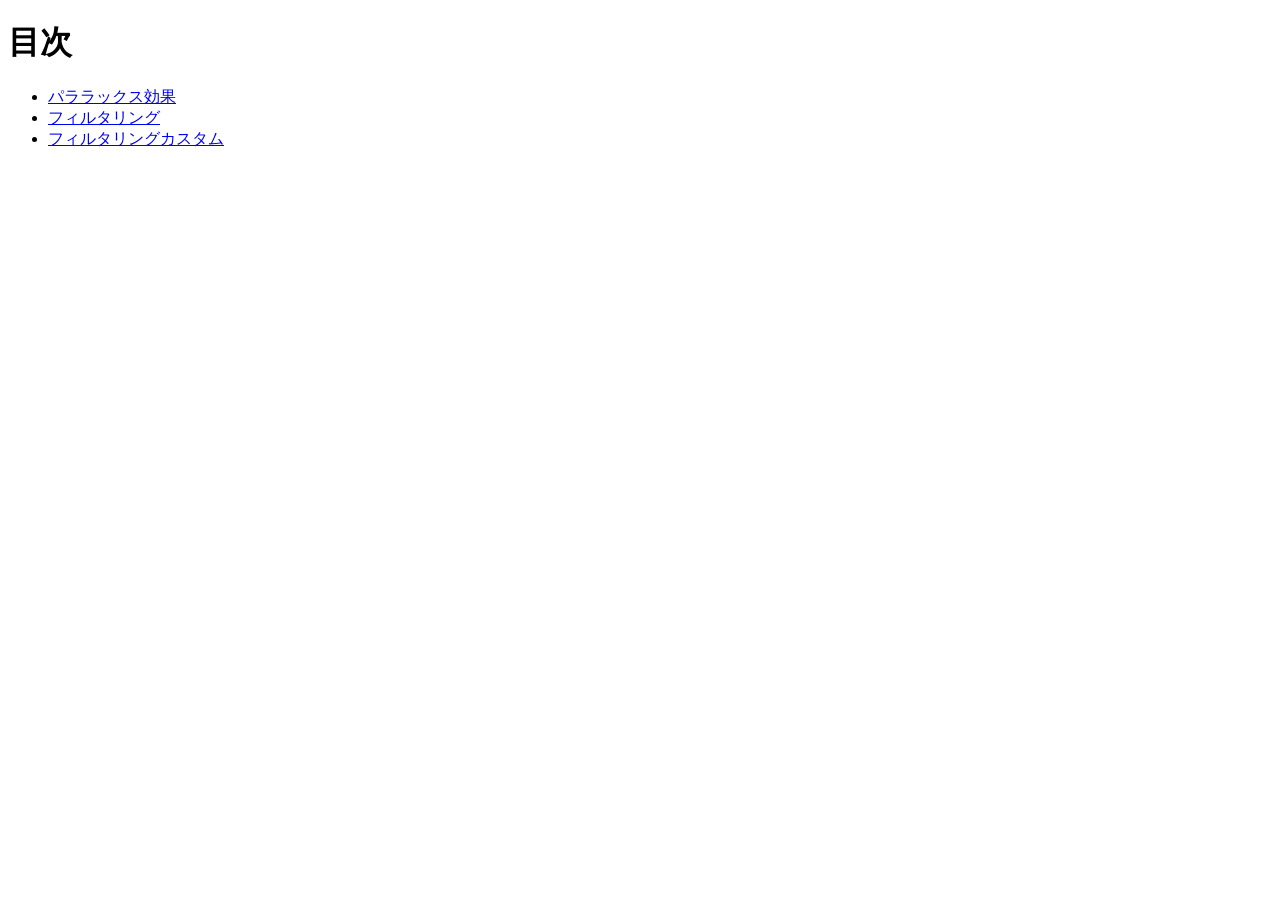
<file: index.html>
<!DOCTYPE html>
<html lang="ja">

<head>
    <meta charset="utf-8">
    <title>20260820-js</title>
</head>

<body>
    <h1>
        目次
    </h1>

    <ul>
        <li>
            <a href="parallax/index.html">パララックス効果</a>
        </li>
        <li>
            <a href="filtering/index.html">フィルタリング</a>
        </li>
        <li>
            <a href="filtering-custom/index.html">フィルタリングカスタム</a>
        </li>
    </ul>
</body>

</html>
</file>
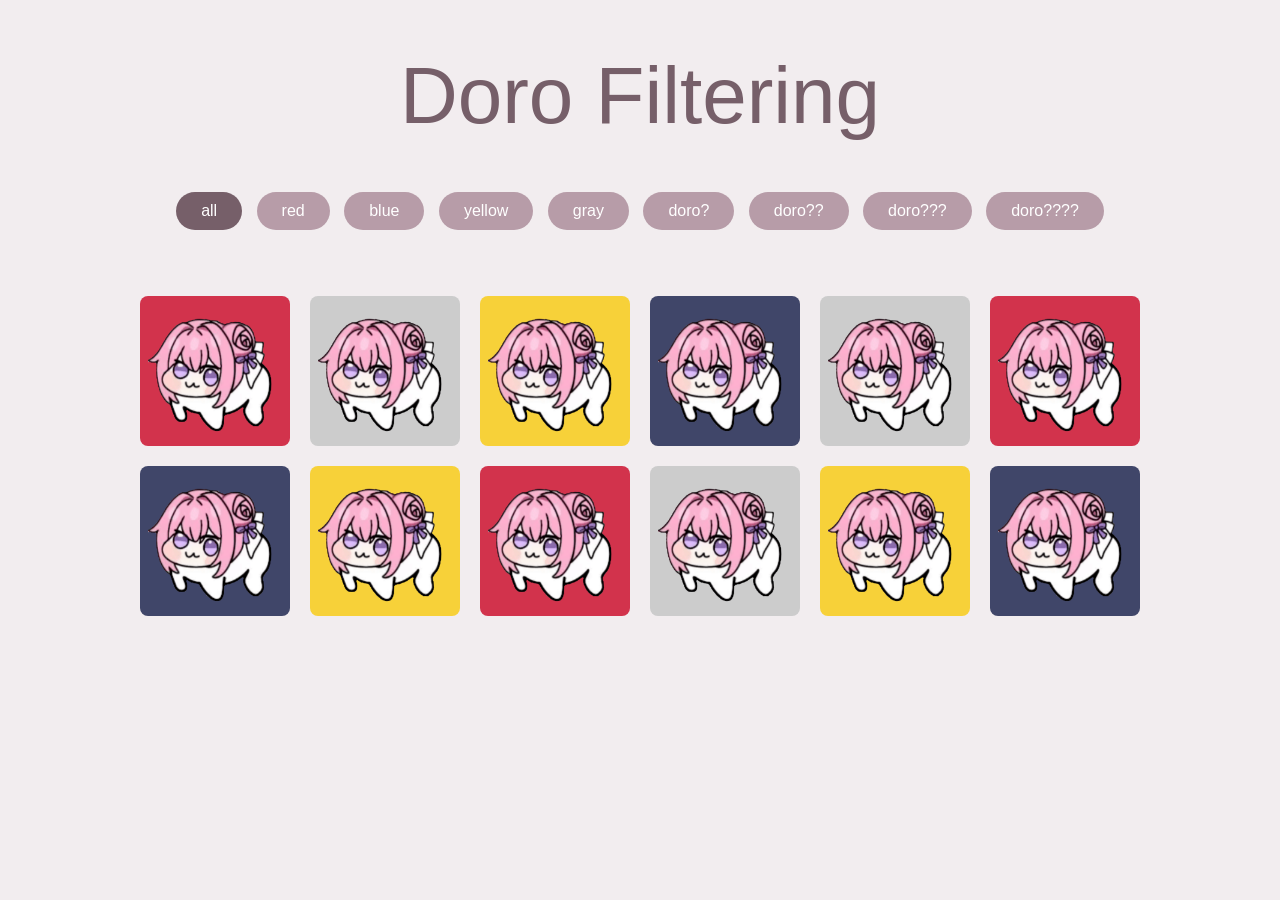
<file: filtering-custom/index.html>
<!DOCTYPE html>
<html lang="ja">

<head>
    <meta charset="UTF-8">
    <meta name="viewport" content="width=device-width, initial-scale=1.0">
    <title>Doro Filtering</title>
    <link rel="stylesheet" href="style.css">
    <!-- jQuery本体 -->
    <script src="https://code.jquery.com/jquery-3.7.1.min.js"
        integrity="sha256-/JqT3SQfawRcv/BIHPThkBvs0OEvtFFmqPF/lYI/Cxo=" crossorigin="anonymous"></script>
</head>

<body>
    <div id="wrapper">
        <h1>Doro Filtering</h1>

        <div id="buttons">
            <button value="all" class="current">all</button>
            <button value="red">red</button>
            <button value="blue">blue</button>
            <button value="yellow">yellow</button>
            <button value="gray">gray</button>
            <button value="shirt">doro?</button>
            <button value="jacket">doro??</button>
            <button value="skirt">doro???</button>
            <button value="pants">doro????</button>
        </div>

        <ul id="list">
            <li class="red skirt"><img src="img/doro.png" alt="Doro"></li>
            <li class="gray jacket"><img src="img/doro.png" alt="Doro"></li>
            <li class="yellow shirt"><img src="img/doro.png" alt="Doro"></li>
            <li class="blue skirt"><img src="img/doro.png" alt="Doro"></li>
            <li class="gray pants"><img src="img/doro.png" alt="Doro"></li>
            <li class="red shirt"><img src="img/doro.png" alt="Doro"></li>
            <li class="blue shirt"><img src="img/doro.png" alt="Doro"></li>
            <li class="yellow pants"><img src="img/doro.png" alt="Doro"></li>
            <li class="red jacket"><img src="img/doro.png" alt="Doro"></li>
            <li class="gray shirt"><img src="img/doro.png" alt="Doro"></li>
            <li class="yellow skirt"><img src="img/doro.png" alt="Doro"></li>
            <li class="blue jacket"><img src="img/doro.png" alt="Doro"></li>
        </ul>
    </div>

    <script src="script.js"></script>
</body>

</html>
</file>
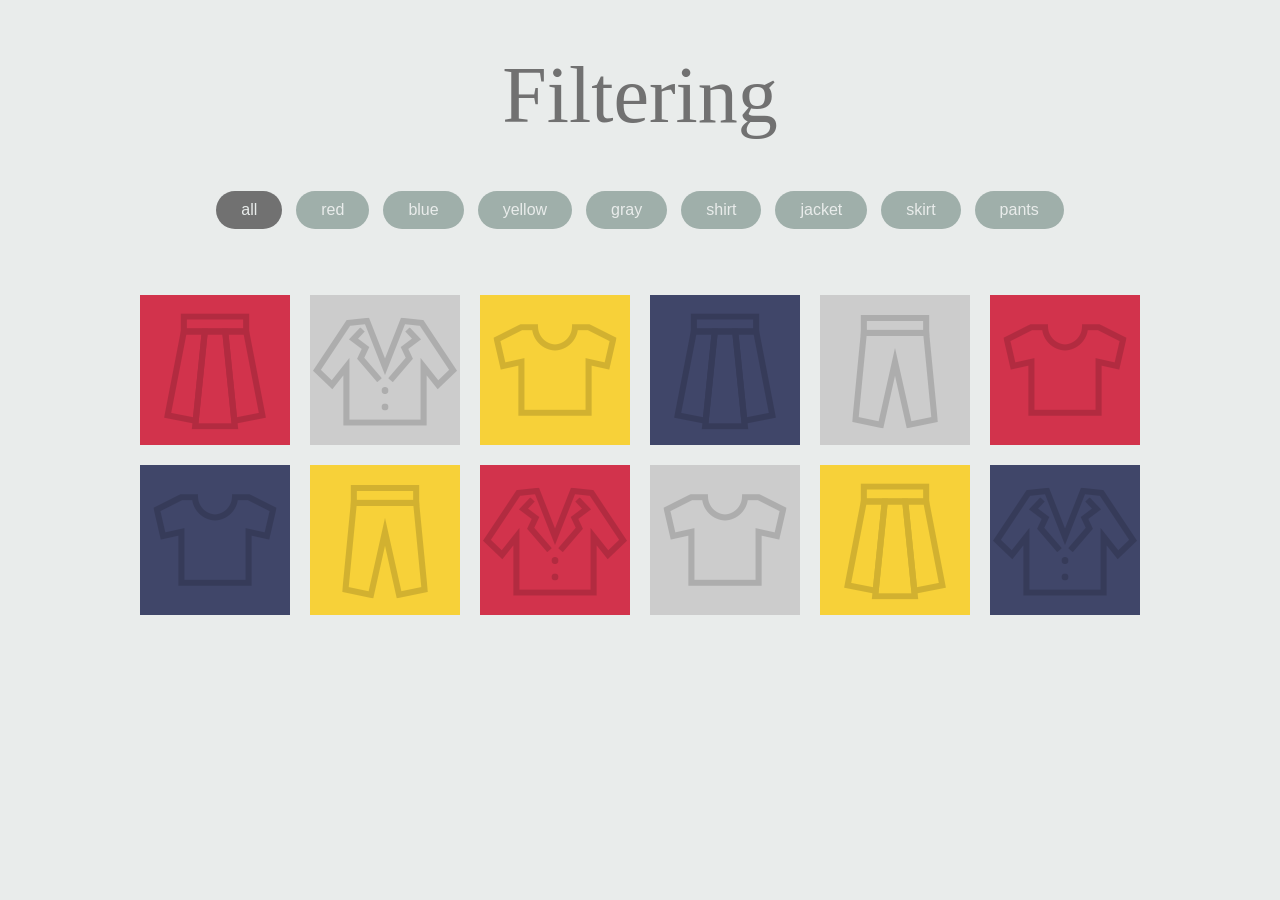
<file: filtering/index.html>
<!DOCTYPE html>
<html lang="ja">

<head>
    <meta charset="UTF-8">
    <title>フィルタリング</title>
    <link rel="stylesheet" href="style.css">
    <!-- jQuery本体 -->
    <script src="https://code.jquery.com/jquery-3.7.1.min.js"
        integrity="sha256-/JqT3SQfawRcv/BIHPThkBvs0OEvtFFmqPF/lYI/Cxo=" crossorigin="anonymous"></script>
</head>

<body>
    <div id="wrapper">
        <h1>Filtering</h1>
        <div id="buttons">
            <button value="all" class="current">all</button>
            <button value="red">red</button>
            <button value="blue">blue</button>
            <button value="yellow">yellow</button>
            <button value="gray">gray</button>
            <button value="shirt">shirt</button>
            <button value="jacket">jacket</button>
            <button value="skirt">skirt</button>
            <button value="pants">pants</button>
        </div>

        <ul id="list">
            <li class="red skirt">
                <img src="img/skirt.png" alt="item1">
            </li>
            <li class="gray jacket">
                <img src="img/jacket.png" alt="item2">
            </li>
            <li class="yellow shirt">
                <img src="img/shirt.png" alt="item3">
            </li>
            <li class="blue skirt">
                <img src="img/skirt.png" alt="item4">
            </li>
            <li class="gray pants">
                <img src="img/pants.png" alt="item5">
            </li>
            <li class="red shirt">
                <img src="img/shirt.png" alt="item6">
            </li>
            <li class="blue shirt">
                <img src="img/shirt.png" alt="item7">
            </li>
            <li class="yellow pants">
                <img src="img/pants.png" alt="item8">
            </li>
            <li class="red jacket">
                <img src="img/jacket.png" alt="item9">
            </li>
            <li class="gray shirt">
                <img src="img/shirt.png" alt="item10">
            </li>
            <li class="yellow skirt">
                <img src="img/skirt.png" alt="item11">
            </li>
            <li class="blue jacket">
                <img src="img/jacket.png" alt="item12">
            </li>
        </ul>
    </div>
    <script src="script.js"></script>
</body>

</html>
</file>
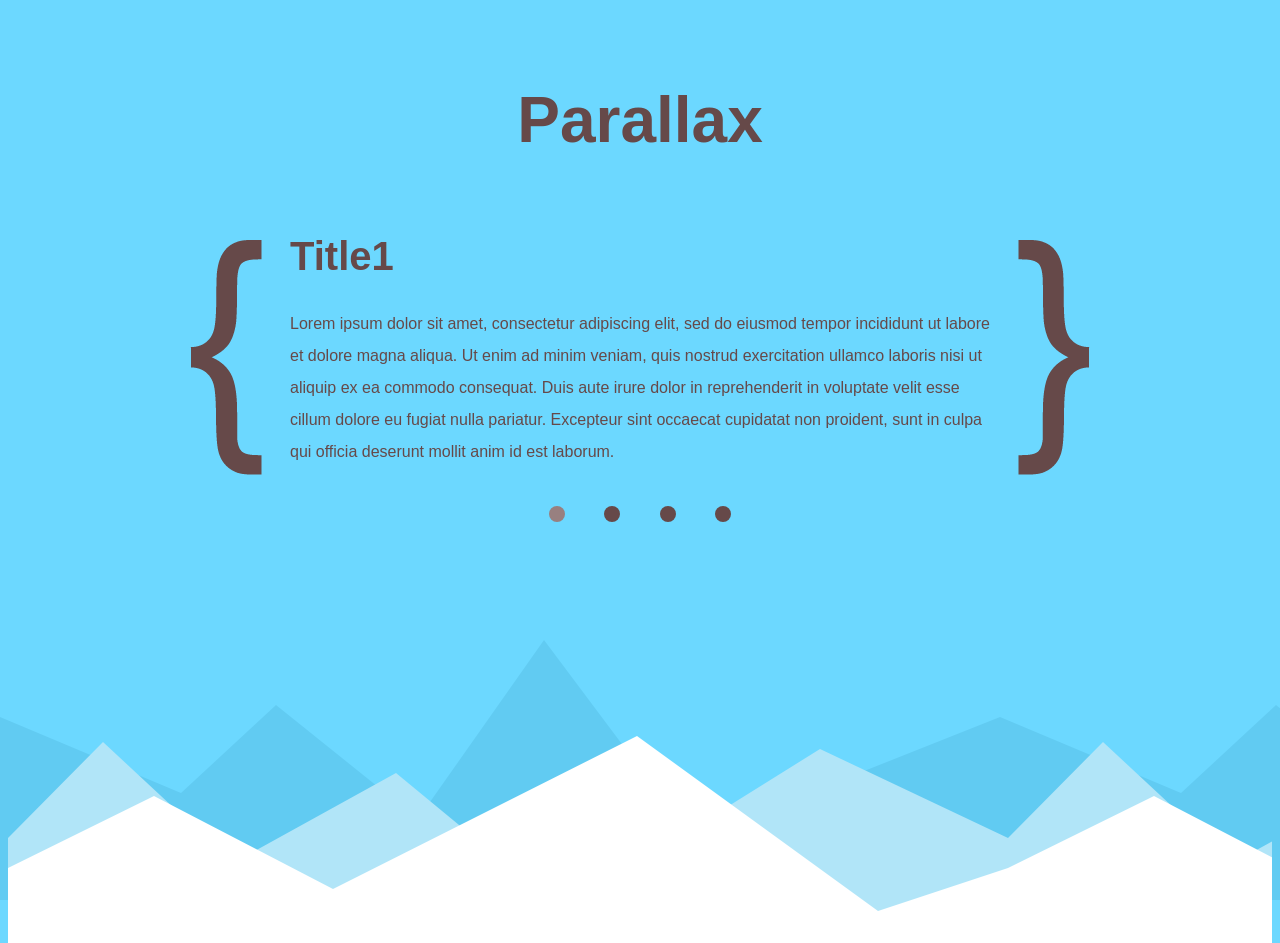
<file: parallax/index.html>
<!DOCTYPE html>
<html lang="ja">

<head>
    <meta charset="UTF-8">
    <title>パララックス効果</title>
    <link rel="stylesheet" href="style.css">
    <!-- jQuery本体 -->
    <script src="https://code.jquery.com/jquery-3.7.1.min.js"
        integrity="sha256-/JqT3SQfawRcv/BIHPThkBvs0OEvtFFmqPF/lYI/Cxo=" crossorigin="anonymous"></script>
</head>

<body>
    <div id="bg1">
        <div id="bg2">
            <header>
                <h1>Parallax</h1>
            </header>
            <main>
                <div id="slide">
                    <div id="sections">
                        <section>
                            <h2>Title1</h2>
                            <p>Lorem ipsum dolor sit amet, consectetur adipiscing elit, sed do eiusmod tempor incididunt
                                ut labore
                                et dolore magna aliqua. Ut enim ad minim veniam, quis nostrud exercitation ullamco
                                laboris nisi ut
                                aliquip ex ea commodo consequat. Duis aute irure dolor in reprehenderit in voluptate
                                velit esse
                                cillum dolore eu fugiat nulla pariatur. Excepteur sint occaecat cupidatat non proident,
                                sunt in
                                culpa qui officia deserunt mollit anim id est laborum.</p>
                        </section>
                        <section>
                            <h2>Titile2</h2>
                            <p>Lorem ipsum dolor sit amet, consectetur adipiscing elit, sed do eiusmod tempor incididunt
                                ut labore
                                et dolore magna aliqua. Ut enim ad minim veniam, quis nostrud exercitation ullamco
                                laboris nisi ut
                                aliquip ex ea commodo consequat. Duis aute irure dolor in reprehenderit in voluptate
                                velit esse
                                cillum dolore eu fugiat nulla pariatur. Excepteur sint occaecat cupidatat non proident,
                                sunt in
                                culpa qui officia deserunt mollit anim id est laborum.</p>
                        </section>
                        <section>
                            <h2>Title3</h2>
                            <p>Lorem ipsum dolor sit amet, consectetur adipiscing elit, sed do eiusmod tempor incididunt
                                ut labore
                                et dolore magna aliqua. Ut enim ad minim veniam, quis nostrud exercitation ullamco
                                laboris nisi ut
                                aliquip ex ea commodo consequat. Duis aute irure dolor in reprehenderit in voluptate
                                velit esse
                                cillum dolore eu fugiat nulla pariatur. Excepteur sint occaecat cupidatat non proident,
                                sunt in
                                culpa qui officia deserunt mollit anim id est laborum.</p>
                        </section>
                        <section>
                            <h2>Title4</h2>
                            <p>Lorem ipsum dolor sit amet, consectetur adipiscing elit, sed do eiusmod tempor incididunt
                                ut labore
                                et dolore magna aliqua. Ut enim ad minim veniam, quis nostrud exercitation ullamco
                                laboris nisi ut
                                aliquip ex ea commodo consequat. Duis aute irure dolor in reprehenderit in voluptate
                                velit esse
                                cillum dolore eu fugiat nulla pariatur. Excepteur sint occaecat cupidatat non proident,
                                sunt in
                                culpa qui officia deserunt mollit anim id est laborum.</p>
                        </section>
                    </div>
                </div>

                <ul>
                    <li><a href="#" class="current">1</a></li>
                    <li><a href="#">2</a></li>
                    <li><a href="#">3</a></li>
                    <li><a href="#">4</a></li>
                </ul>
            </main>
        </div>
    </div>
    <script src="script.js"></script>
</body>

</html>
</file>
<file: filtering-custom/style.css>
@charset "utf-8";

* {
    box-sizing: border-box;
}

body {
    margin: 0;
    background: #f2edef;
    font-family: Arial, sans-serif;
}

#wrapper {
    width: 1000px;
    max-width: calc(100% - 40px);
    margin: 0 auto;
    text-align: center;
}

h1 {
    margin: 50px 0;
    color: #765f69;
    font-size: 5em;
    font-weight: normal;
}

button {
    font-size: 1em;
    margin-right: 10px;
    color: #fff;
    padding: 10px 25px;
    background: #b79ca8;
    border-radius: 20px;
    border: none;
    display: inline-block;
    cursor: pointer;
    transition: background 0.2s, transform 0.2s;
}

#buttons button:last-child {
    margin-right: 0;
}

button:focus {
    outline: none;
}

button:hover,
button.current {
    background: #765f69;
}

button:hover {
    transform: translateY(-2px);
}

#list {
    padding-top: 50px;
    padding-left: 0;
    display: flex;
    flex-wrap: wrap;
    gap: 20px;
    list-style: none;
}

#list li {
    width: 150px;
    height: 150px;
    display: flex;
    justify-content: center;
    align-items: center;
    overflow: hidden;
    border-radius: 8px;
    transition: transform 0.2s, box-shadow 0.2s;
}

#list li:hover {
    transform: translateY(-4px);
    box-shadow: 0 6px 12px rgba(80, 50, 60, 0.15);
}

#list li img {
    width: 90%;
    height: 90%;
    object-fit: contain;
    transition: transform 0.2s;
}

#list li:hover img {
    transform: scale(1.05);
}

#list li.red {
    background: #d2334c;
}

#list li.blue {
    background: #404669;
}

#list li.yellow {
    background: #f7d139;
}

#list li.gray {
    background: #ccc;
}

@media (max-width: 700px) {
    h1 {
        font-size: 3em;
    }

    #buttons {
        display: flex;
        flex-wrap: wrap;
        justify-content: center;
        gap: 8px;
    }

    button {
        margin-right: 0;
    }

    #list {
        justify-content: center;
    }
}
</file>
<file: filtering/style.css>
@charset "utf-8";

*{
    box-sizing: border-box;
}

body{
    background: #e9eceb;
}

#wrapper{
    width: 1000px;
    margin: 0 auto;
    text-align: center;
}

h1{
    margin: 50px 0;
    color: #717171;
    font-size: 5em;
    font-weight: normal;
}

button{
    font-size: 1em;
    margin-right: 10px;
    display: block;
    color: #e9eceb;
    padding: 10px 25px;
    background: #9fafaa;
    border-radius: 20px;
    border: none;
    display: inline-block;
    cursor: pointer;
}

#buttons button:last-child{
    margin-right: 0;
}

button:focus{
    outline: none;
}

button:hover,button.current{
    background: #717171;
}

#list{
    padding-top: 50px;
    padding-left: 0;
    display: flex;
    flex-wrap: wrap;
    gap: 20px;
    list-style: none;
}

#list li{
    width: 150px;
    height: 150px;
}

#list li.red{
    background: #d2334c;
}

#list li.blue{
    background: #404669;
}

#list li.yellow{
    background: #f7d139;
}

#list li.gray{
    background: #ccc;
}
</file>
<file: parallax/style.css>
@charset "utf-8";


*{
    box-sizing: border-box;
}

html,body{
    height: 100%;
}

body,#bg1,#bg2{
    transition: background 0.3s;
    background-repeat: repeat-x;
    background-position: 0 100%;
}

body{
    font-family: Arial, Helvetica, sans-serif;
    color: #664949;
    background-color: #6cd8ff;
    background-image: url(img/bg.png);
}

#bg1,#bg2{
    height: 100%;
}

#bg1{
    background-image: url(img/bg1.png);
}

#bg2{
    background-image: url(img/bg2.png);
}

header h1{
    padding: 40px 0;
    text-align: center;
    font-size: 4em;
    font-weight: bold;
}

main{
    width: 900px;
    background: url(img/left.png) no-repeat, url(img/right.png) no-repeat 100% 0;
    margin: 0 auto;
}

#slide{
    position: relative;
    overflow: hidden;
    display: block;
    width: 700px;
    height: 250px;
    margin: 0 auto;
}

#sections{
    position: absolute;
    width: 2800px;
    height: 100%;
}

section{
    float: left;
    width: 700px;
}

section h2{
    padding-bottom: 20px;
    font-size: 2.5em;
    font-weight: bold;
    margin: 0;
}

section{
    line-height: 2em;
}

ul{
    clear: both;
    text-align: center;
    padding: 0;
}

li{
    display: inline-block;
    margin-right: 35px;
}

li:last-child{
    margin-right: 0;
}

li a{
    text-indent: -9999px;
    display: block;
    width: 16px;
    height: 16px;
    border-radius: 8px;
    background: #664949;
}

li a.current{
    background: #988080;
}
</file>
